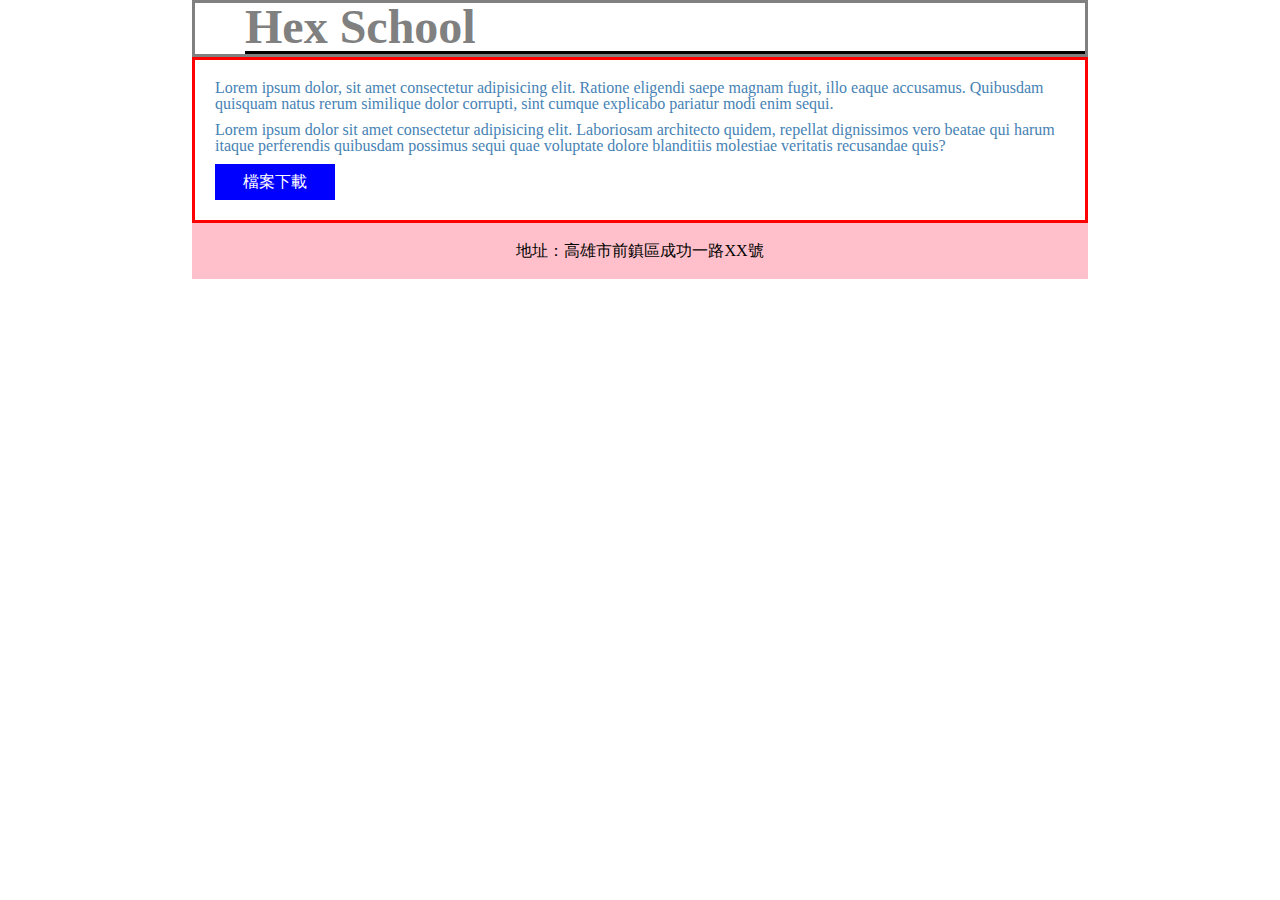
<file: CSS ex-2/index.html>
<!DOCTYPE html>
<html lang="en">

<head>
    <meta charset="UTF-8">
    <meta http-equiv="X-UA-Compatible" content="IE=edge">
    <meta name="viewport" content="width=device-width, initial-scale=1.0">
    <title>CSS EX-2</title>
    <link rel="stylesheet" href="style.css">
</head>

<body>
    <div class='wrap'>
        <div class='header'>
            <h1>Hex School</h1>
        </div>
        <div class="content">
            <p>Lorem ipsum dolor, sit amet consectetur adipisicing elit. Ratione eligendi saepe magnam fugit, illo eaque
                accusamus. Quibusdam quisquam natus rerum similique dolor corrupti, sint cumque explicabo pariatur modi
                enim
                sequi.</p>
            <p>Lorem ipsum dolor sit amet consectetur adipisicing elit. Laboriosam architecto quidem, repellat
                dignissimos
                vero beatae qui harum itaque perferendis quibusdam possimus sequi quae voluptate dolore blanditiis
                molestiae
                veritatis recusandae quis?</p>
            <a href="#">檔案下載</a>
        </div>
        <div class="footer">
            <p>地址：高雄市前鎮區成功一路XX號</p>
        </div>
    </div>

</body>

</html>
</file>
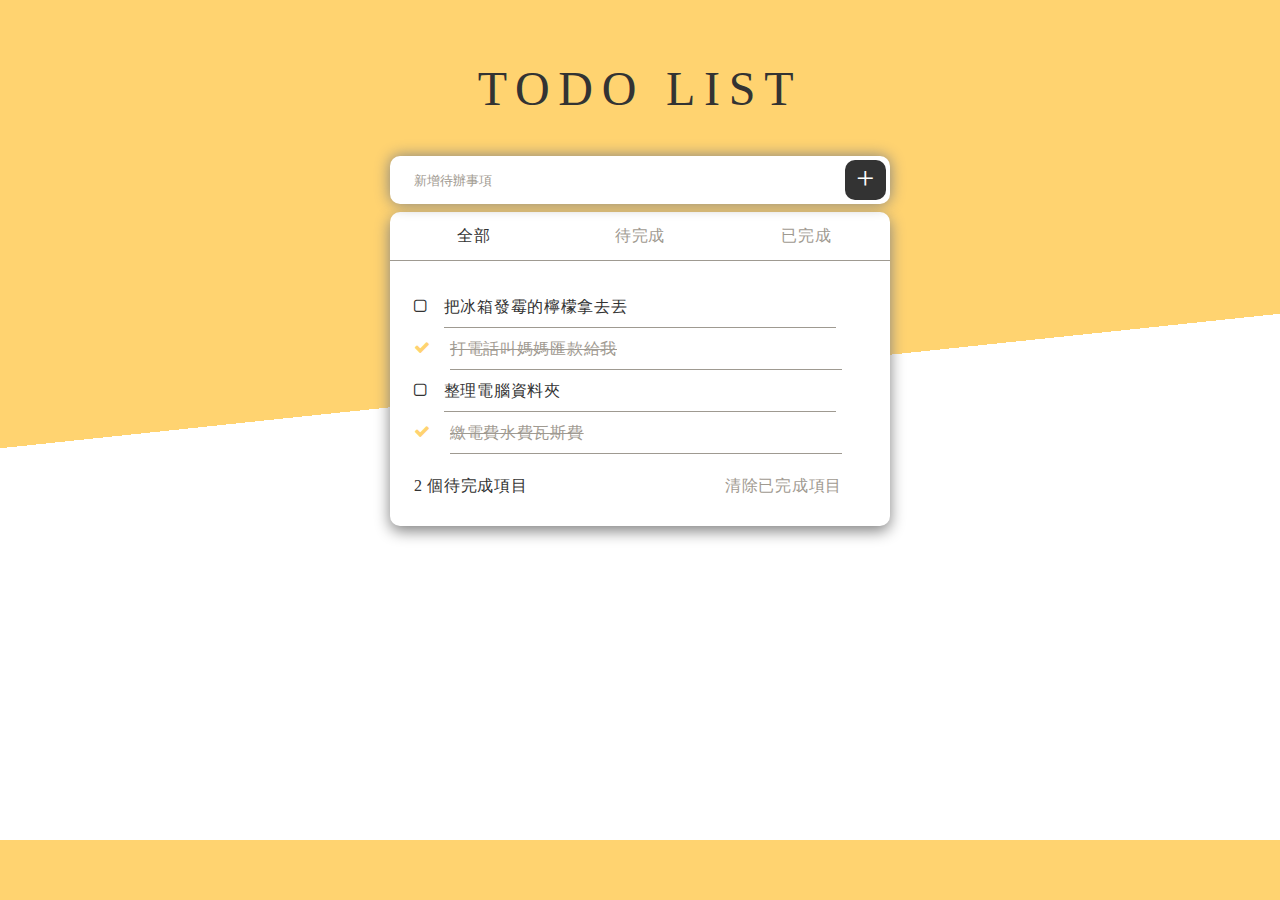
<file: todo-list/index.html>
<!DOCTYPE html>
<html lang="en">

<head>
    <meta charset="UTF-8">
    <meta http-equiv="X-UA-Compatible" content="IE=edge">
    <meta name="viewport" content="width=device-width, initial-scale=1.0">
    <link href="http://maxcdn.bootstrapcdn.com/font-awesome/4.1.0/css/font-awesome.min.css" rel="stylesheet">
    <link rel="stylesheet" href="css/all.css">
    <title>TODO LIST</title>
</head>

<body>
    <div class="container">
        <h1>TODO LIST</h1>
        <div class="add-task">
            <input type="text" placeholder="新增待辦事項">
            <a href="#" class='btn'>+</a>
        </div>
        <div class="content">
            <div class="content-btn">
                <a href="#" class="filter-all">全部</a><a href="#" class="filter-undone" id="undone">待完成</a><a href="#"
                    class="filter-done">已完成</a>
            </div>
            <div class="content-list"></div>
            <div class="content-footer"></div>
        </div>
    </div>
    <script src='all.js'></script>
</body>

</html>
</file>
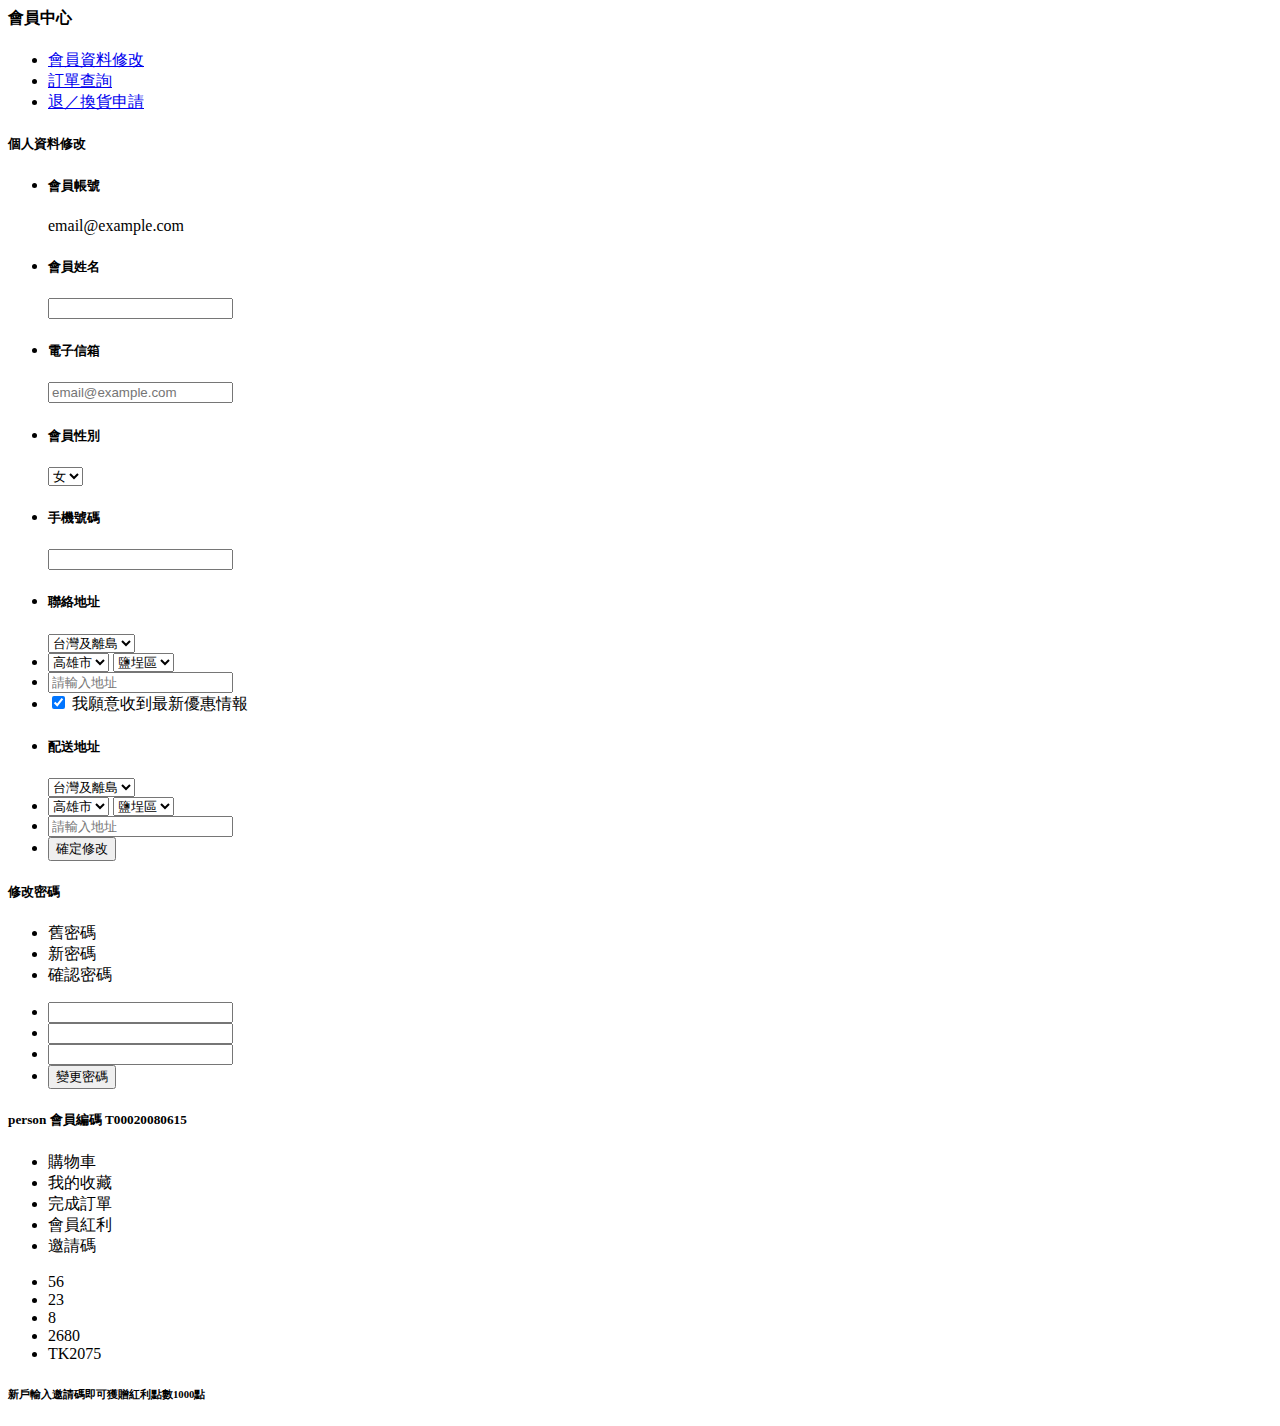
<file: perfume-project/pages/signup.html>
<body>
    <div class="signup-form">
        <div class="side-bar">
            <h4>會員中心</h4>
            <ul>
                <li><a href="#">會員資料修改</a></li>
                <li><a href="#">訂單查詢</a></li>
                <li><a href="#">退／換貨申請</a></li>
            </ul>
        </div>
        <div class="profile">
            <h5 class='personal-change'>個人資料修改</h5>
            <ul>
                <li>
                    <h5 class="mg-r">會員帳號</h5> <span>email@example.com</span>
                </li>
                <li>
                    <h5 class="mg-r">會員姓名</h5> <input type="text">
                </li>
                <li>
                    <h5 class="mg-r">電子信箱</h5> <input type="text" name="email" placeholder="email@example.com">
                </li>
                <li>
                    <h5 class="mg-r">會員性別</h5>
                    <select name="gender" class='gender'>
                        <option value="Female">女</option>
                        <option value="Male">男</option>
                    </select>
                </li>
                <li>
                    <h5 class="mg-r">手機號碼</h5> <input type="text" name="phone">
                </li>
                <li>
                    <h5 class="mg-r">聯絡地址</h5>
                    <select name="address">
                        <option value="Taiwan">台灣及離島</option>
                    </select>
                </li>
                <li class='mg-l'>
                    <select name="citys">
                        <option value="Kao">高雄市</option>
                    </select>
                    <select name="suburbs">
                        <option value="suburb">鹽埕區</option>
                    </select>
                </li>
                <li class='mg-l'>
                    <input type="text" placeholder="請輸入地址">
                </li>
                <li class='mg-l'>
                    <input checked type="checkbox" class='checkbox'> 我願意收到最新優惠情報
                </li>
                <li>
                    <h5 class="mg-r">配送地址</h5>
                    <select name="address">
                        <option value="Taiwan">台灣及離島</option>
                    </select>
                </li>
                <li class='mg-l'>
                    <select name="citys">
                        <option value="Kao">高雄市</option>
                    </select>
                    <select name="suburbs">
                        <option value="suburb">鹽埕區</option>
                    </select>
                </li>
                <li class='mg-l'>
                    <input type="text" placeholder="請輸入地址">
                </li>
                <li class='mg-l'><button>確定修改</button></li>
            </ul>
            <h5 class='pwd-change'>修改密碼</h5>
            <div class="password">
                <ul>
                    <li>舊密碼 </li>
                    <li>新密碼 </li>
                    <li>確認密碼 </li>
                </ul>
                <ul>
                    <li><input type="text"></li>
                    <li><input type="text"></li>
                    <li><input type="text"></li>
                    <li><button class='btn'>變更密碼</button></li>
                </ul>
            </div>
        </div>

        <div class="member">
            <h5> <span class="material-icons">
                    person
                </span>
                會員編碼 <span>T00020080615</span></h5>
            <div class="member-details">
                <ul>
                    <li>購物車</li>
                    <li>我的收藏</li>
                    <li>完成訂單</li>
                    <li>會員紅利</li>
                    <li>邀請碼</li>
                </ul>
                <ul>
                    <li>56</li>
                    <li>23</li>
                    <li>8</li>
                    <li>2680</li>
                    <li>TK2075</li>
                </ul>
            </div>
            <h6>新戶輸入邀請碼即可獲贈紅利點數1000點</h6>
        </div>
    </div>
</body>
</file>
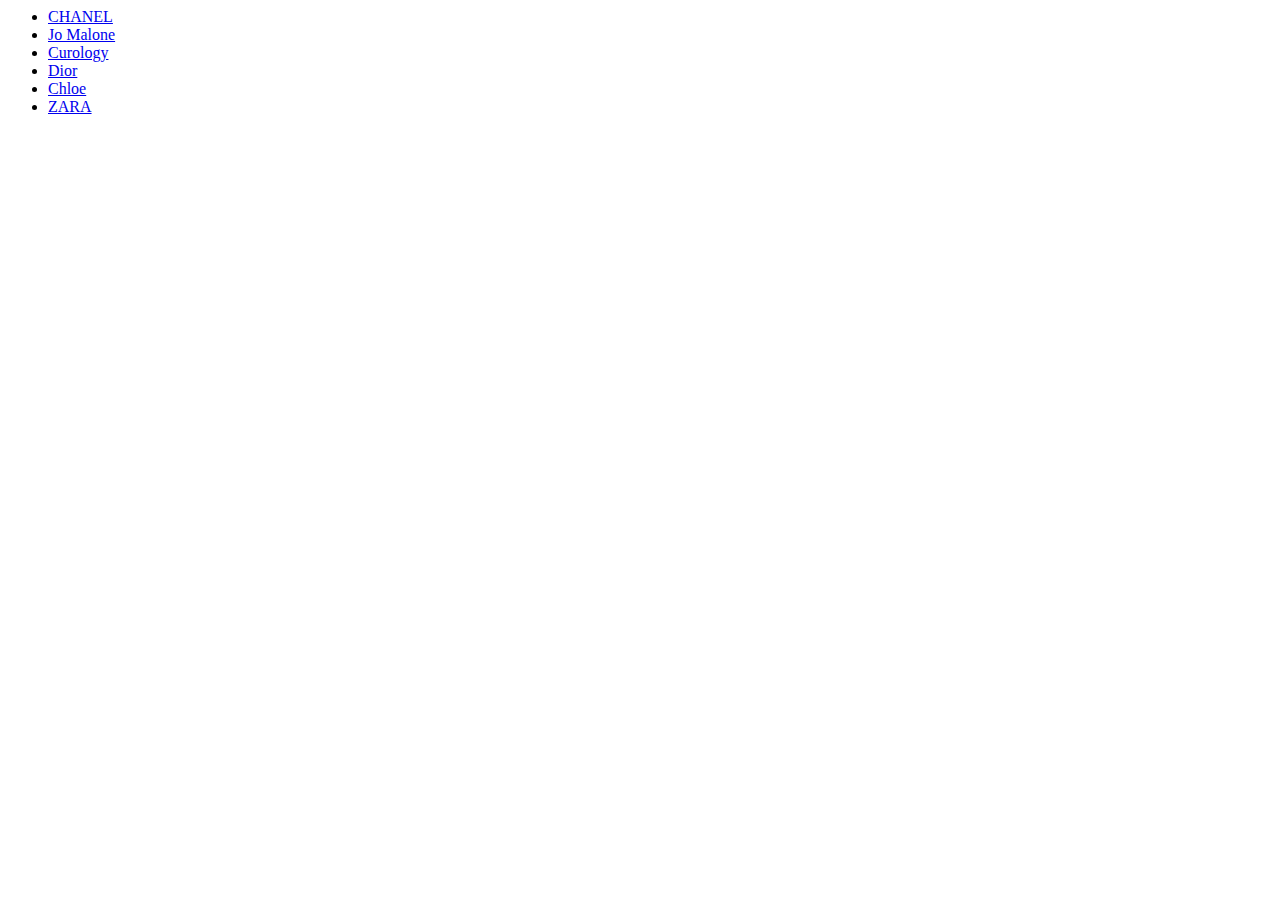
<file: perfume-project/pages/topBar.html>
<body>
    <ul class="top-bar">
        <li><a href="#CHANEL">CHANEL</a></li>
        <li><a href="#">Jo Malone</a></li>
        <li><a href="#">Curology</a></li>
        <li><a href="#">Dior</a></li>
        <li><a href="#">Chloe</a></li>
        <li><a href="#">ZARA</a></li>
    </ul>
</body>
</file>
<file: todo-list/css/all.css>
html,
body,
div,
span,
applet,
object,
iframe,
h1,
h2,
h3,
h4,
h5,
h6,
p,
blockquote,
pre,
a,
abbr,
acronym,
address,
big,
cite,
code,
del,
dfn,
em,
img,
ins,
kbd,
q,
s,
samp,
small,
strike,
strong,
sub,
sup,
tt,
var,
b,
u,
i,
center,
dl,
dt,
dd,
ol,
ul,
li,
fieldset,
form,
label,
legend,
table,
caption,
tbody,
tfoot,
thead,
tr,
th,
td,
article,
aside,
canvas,
details,
embed,
figure,
figcaption,
footer,
header,
hgroup,
menu,
nav,
output,
ruby,
section,
summary,
time,
mark,
audio,
video {
  margin: 0;
  padding: 0;
  border: 0;
  font-size: 100%;
  font: inherit;
  vertical-align: baseline;
}

/* HTML5 display-role reset for older browsers */
article,
aside,
details,
figcaption,
figure,
footer,
header,
hgroup,
menu,
nav,
section {
  display: block;
}

body {
  line-height: 1;
}

ol,
ul {
  list-style: none;
}

blockquote,
q {
  quotes: none;
}

blockquote:before,
blockquote:after,
q:before,
q:after {
  content: "";
  content: none;
}

table {
  border-collapse: collapse;
  border-spacing: 0;
}

a {
  text-decoration: none;
}

*,
*::after,
*::before {
  -webkit-box-sizing: border-box;
          box-sizing: border-box;
}

html {
  font-family: NotoSansCJKtc-Bold;
  color: #333333;
  letter-spacing: 0.7px;
  text-decoration: none;
  background-image: linear-gradient(174deg, #ffd370 2%, #ffd370 46%, #ffffff 46%, #ffffff 100%, #e8e8e8 100%);
  height: 840px;
}

.container {
  width: 500px;
  margin: 0 auto;
}

h1 {
  margin-top: 48px;
  font-size: 48px;
  text-align: center;
  letter-spacing: 8.75px;
  line-height: 82px;
  margin-bottom: 26px;
}

.add-task {
  margin-bottom: 8px;
  position: relative;
}
.add-task input {
  width: 500px;
  height: 48px;
  border-radius: 10px;
  border: none;
  -webkit-box-shadow: 0px 0px 15px gray;
          box-shadow: 0px 0px 15px gray;
  padding-left: 24px;
}
.add-task ::-webkit-input-placeholder {
  color: #9f9a91;
}
.add-task ::-moz-placeholder {
  color: #9f9a91;
}
.add-task :-ms-input-placeholder {
  color: #9f9a91;
}
.add-task ::-ms-input-placeholder {
  color: #9f9a91;
}
.add-task ::placeholder {
  color: #9f9a91;
}
.add-task .btn {
  position: absolute;
  top: 4px;
  right: 4px;
  background: #333333;
  font-family: NotoSansCJKtc-Medium;
  font-size: 32px;
  color: #ffffff;
  text-align: center;
  padding: 2px 11px 6px 11px;
  border-radius: 10px;
}

.content {
  display: block;
  background: white;
  border-radius: 10px;
  -webkit-box-shadow: 0px 5px 15px gray;
          box-shadow: 0px 5px 15px gray;
  padding-bottom: 32px;
}
.content .content-btn {
  display: -webkit-box;
  display: -ms-flexbox;
  display: flex;
  -webkit-box-pack: space-evenly;
      -ms-flex-pack: space-evenly;
          justify-content: space-evenly;
  -webkit-box-align: center;
      -ms-flex-align: center;
          align-items: center;
  margin-bottom: 24.5px;
  border-bottom: 1px solid #9f9a91;
}
.content .content-btn a {
  display: block;
  padding: 16px 0;
  width: 165px;
  text-align: center;
  color: #9f9a91;
}
.content .content-btn a:hover {
  border-bottom: 1px solid #333333;
}
.content .content-btn .filter-all {
  color: #333333;
}
.content .list {
  display: -webkit-box;
  display: -ms-flexbox;
  display: flex;
  -webkit-box-orient: vertical;
  -webkit-box-direction: normal;
      -ms-flex-direction: column;
          flex-direction: column;
  padding-left: 24px;
}
.content .list .task {
  display: -webkit-box;
  display: -ms-flexbox;
  display: flex;
  -webkit-box-pack: start;
      -ms-flex-pack: start;
          justify-content: flex-start;
  -webkit-box-align: center;
      -ms-flex-align: center;
          align-items: center;
}
.content .list .task input {
  display: block;
  width: 20px;
  height: 20px;
}
.content .list .task .task-desc {
  width: 392px;
  border-bottom: 1px solid #9f9a91;
  line-height: 41px;
  margin-left: 16px;
  margin-right: 16px;
}
.content .list .task .delete i {
  color: red;
  display: none;
  width: 20px;
  height: 20px;
}
.content .list .done i {
  display: block;
  width: 20px;
  height: 20px;
  color: #ffd370;
}
.content .list .done .task-desc span {
  color: #9f9a91;
  text-decoration: line-through;
}
.content .list:hover .task .delete i {
  display: block;
}
.content .content-footer {
  display: -webkit-box;
  display: -ms-flexbox;
  display: flex;
  -webkit-box-align: center;
      -ms-flex-align: center;
          align-items: center;
  -webkit-box-pack: justify;
      -ms-flex-pack: justify;
          justify-content: space-between;
  margin-top: 24px;
  margin-left: 24px;
  width: 428px;
}
.content .content-footer .clean {
  color: #9f9a91;
}

@media (max-width: 375px) {
  .container {
    width: 100%;
  }
  .container .add-task {
    margin: 2px 12px 8px 12px;
  }
  .container .add-task input {
    width: 351px;
  }
  .container .content {
    margin: 0 12px;
  }
  .container .content .list .task-desc {
    width: 283px;
  }
  .container .content .content-list .content-btn a {
    width: 351px;
  }
  .container .content .content-footer {
    width: 317px;
  }
}
</file>
<file: CSS ex-2/style.css>
/* http://meyerweb.com/eric/tools/css/reset/ 
   v2.0 | 20110126
   License: none (public domain)
*/

html,
body,
div,
span,
applet,
object,
iframe,
h1,
h2,
h3,
h4,
h5,
h6,
p,
blockquote,
pre,
a,
abbr,
acronym,
address,
big,
cite,
code,
del,
dfn,
em,
img,
ins,
kbd,
q,
s,
samp,
small,
strike,
strong,
sub,
sup,
tt,
var,
b,
u,
i,
center,
dl,
dt,
dd,
ol,
ul,
li,
fieldset,
form,
label,
legend,
table,
caption,
tbody,
tfoot,
thead,
tr,
th,
td,
article,
aside,
canvas,
details,
embed,
figure,
figcaption,
footer,
header,
hgroup,
menu,
nav,
output,
ruby,
section,
summary,
time,
mark,
audio,
video {
  margin: 0;
  padding: 0;
  border: 0;
  font-size: 100%;
  font: inherit;
  vertical-align: baseline;
}
/* HTML5 display-role reset for older browsers */
article,
aside,
details,
figcaption,
figure,
footer,
header,
hgroup,
menu,
nav,
section {
  display: block;
}
body {
  line-height: 1;
}
ol,
ul {
  list-style: none;
}
blockquote,
q {
  quotes: none;
}
blockquote:before,
blockquote:after,
q:before,
q:after {
  content: "";
  content: none;
}
table {
  border-collapse: collapse;
  border-spacing: 0;
}

.wrap {
  width: 70%;
  margin: 0 auto;
}

.header {
  border: 3px solid gray;
  margin: 0 auto;
}

.header h1 {
  font-weight: bold;
  color: gray;
  font-size: 48px;
  margin-left: 50px;
  border-bottom: 3px solid black;
}

.content {
  border: 3px solid red;
  padding: 20px;
}

.content p {
  margin-bottom: 10px;
  color: steelblue;
}

.content a {
  background-color: blue;
  color: white;
  text-decoration: none;
  padding: 10px;
  width: 100px;
  display: block;
  text-align: center;
}

.footer {
  background-color: pink;
  margin: 0 auto;
  padding: 20px;
}

.footer p {
  text-align: center;
}
</file>
